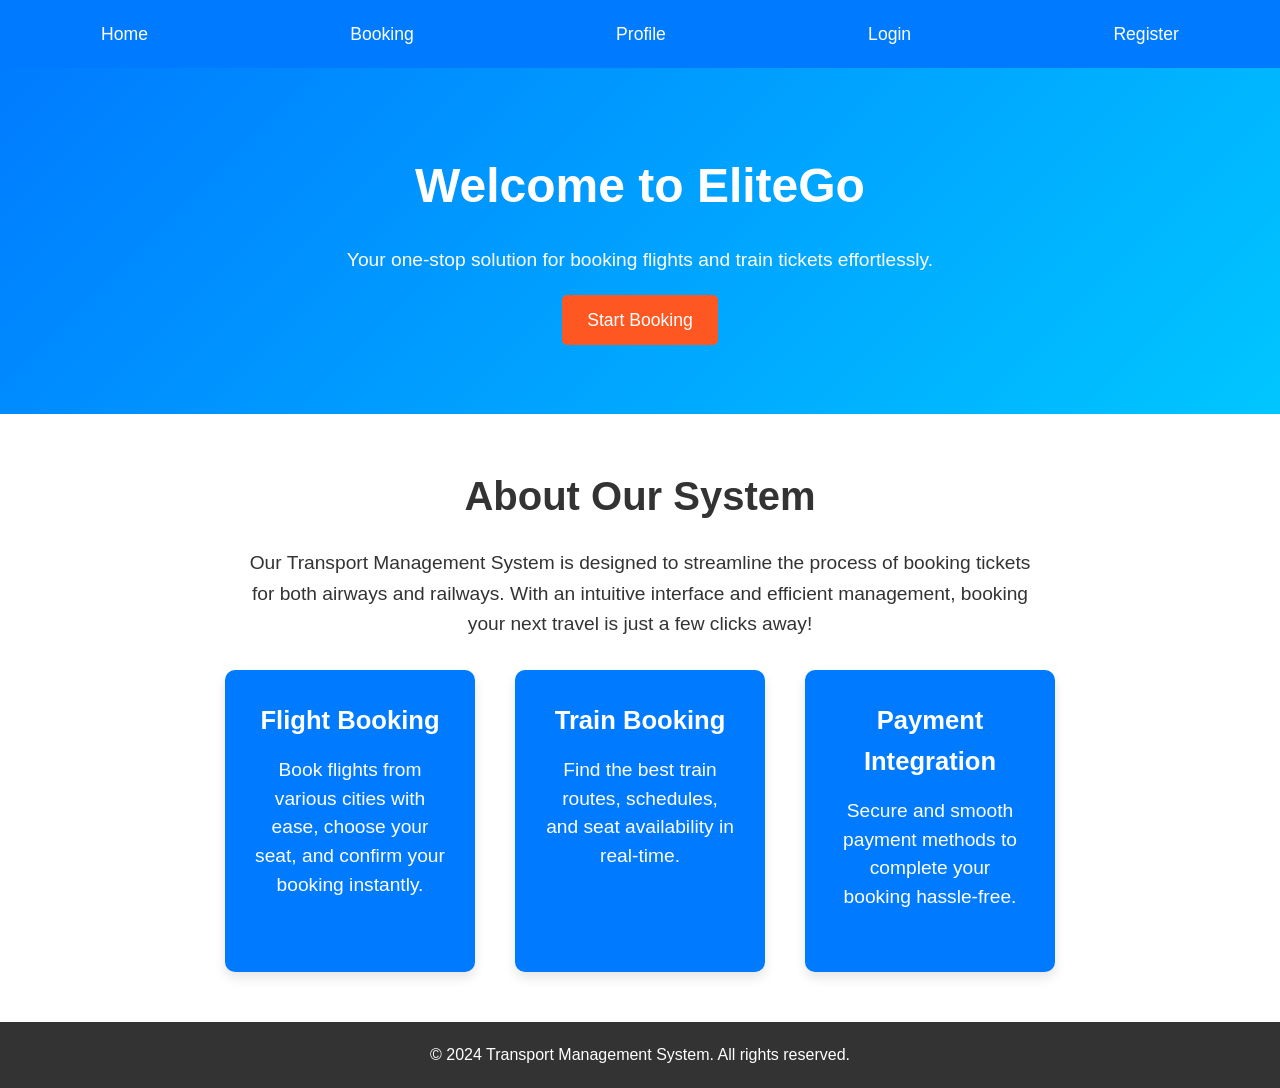
<file: transport_management_system/target/classes/templates/index.html>
<!DOCTYPE html>
<html lang="en">
<head>
    <meta charset="UTF-8">
    <meta name="viewport" content="width=device-width, initial-scale=1.0">
    <title>Transport Management System</title>
    <link rel="stylesheet" href="../static/css/style.css">
</head>
<body>

<!-- Navigation Bar -->
<nav>
    <div class="container">
        <ul class="navbar">
            <li><a href="index.html">Home</a></li>
            <li><a href="booking.html">Booking</a></li>
            <li><a href="profile.html">Profile</a></li>
            <li><a href="login.html" class="login-button">Login</a></li>
            <li><a href="registration.html" class="register-button">Register</a></li>
        </ul>
    </div>
</nav>

<!-- Header Section -->
<header>
    <div class="container">
        <h1 class="fade-in">Welcome to EliteGo</h1>
        <p class="slide-up">Your one-stop solution for booking flights and train tickets effortlessly.</p>
        <a href="booking.html" class="cta-button fade-in">Start Booking</a>
    </div>
</header>

<!-- About Section -->
<section id="about" class="fade-in">
    <div class="container">
        <h2>About Our System</h2>
        <p>Our Transport Management System is designed to streamline the process of booking tickets for both airways and railways. With an intuitive interface and efficient management, booking your next travel is just a few clicks away!</p>
        <div class="features">
            <div class="feature">
                <h3>Flight Booking</h3>
                <p>Book flights from various cities with ease, choose your seat, and confirm your booking instantly.</p>
            </div>
            <div class="feature">
                <h3>Train Booking</h3>
                <p>Find the best train routes, schedules, and seat availability in real-time.</p>
            </div>
            <div class="feature">
                <h3>Payment Integration</h3>
                <p>Secure and smooth payment methods to complete your booking hassle-free.</p>
            </div>
        </div>
    </div>
</section>

<!-- Footer Section -->
<footer>
    <p>&copy; 2024 Transport Management System. All rights reserved.</p>
</footer>
</body>
</html>
</file>
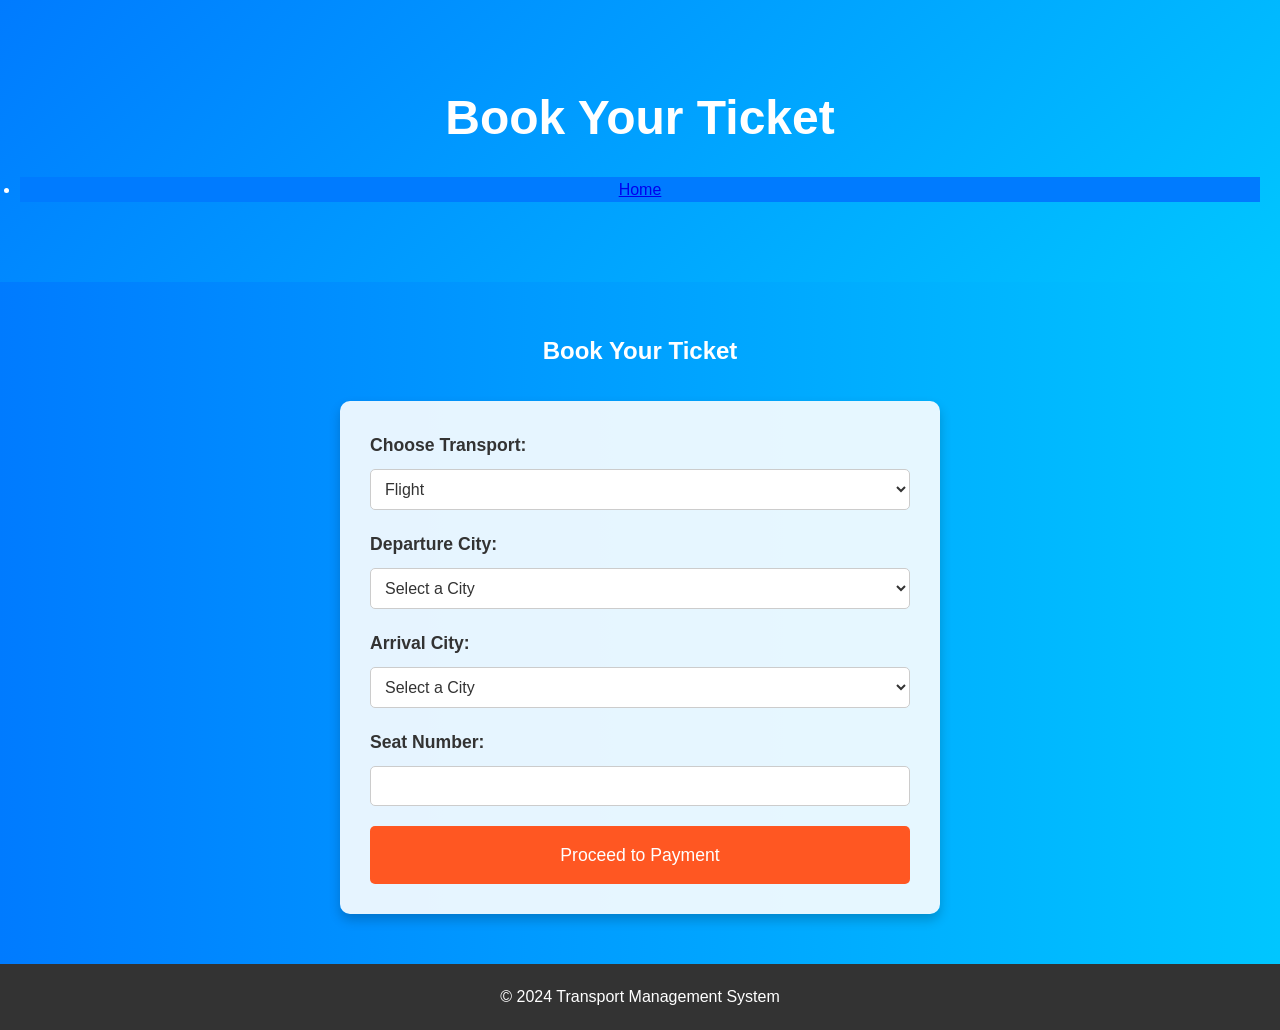
<file: transport_management_system/target/classes/templates/booking.html>
<!DOCTYPE html>
<html lang="en">
<head>
  <meta charset="UTF-8">
  <meta name="viewport" content="width=device-width, initial-scale=1.0">
  <title>Book Ticket - Transport Management System</title>
  <link rel="stylesheet" href="../static/css/style.css">
</head>
<body>
<header>
  <h1>Book Your Ticket</h1>
  <nav>
    <ul>
      <li><a href="index.html">Home</a></li>
    </ul>
  </nav>
</header>

<section class="booking">
  <h1>Book Your Ticket</h1>
  <form id="bookingForm">
    <label for="transport">Choose Transport:</label>
    <select id="transport" required>
      <option value="airline">Flight</option>
      <option value="train">Train</option>
    </select>

    <label for="departure">Departure City:</label>
    <select id="departure" required>
      <option value="">Select a City</option>
      <option value="Delhi">Delhi</option>
      <option value="Mumbai">Mumbai</option>
      <!-- More cities can be added here -->
    </select>

    <label for="arrival">Arrival City:</label>
    <select id="arrival" required>
      <option value="">Select a City</option>
      <option value="Delhi">Delhi</option>
      <option value="Mumbai">Mumbai</option>
      <!-- More cities can be added here -->
    </select>

    <label for="seat">Seat Number:</label>
    <input type="number" id="seat" required>

    <a href="payment.html" id="proceedToPaymentLink">Proceed to Payment</a>
  </form>
</section>

<footer>
  <p>&copy; 2024 Transport Management System</p>
</footer>

<script src="../static/js/script.js" defer></script>
</body>
</html>
</file>
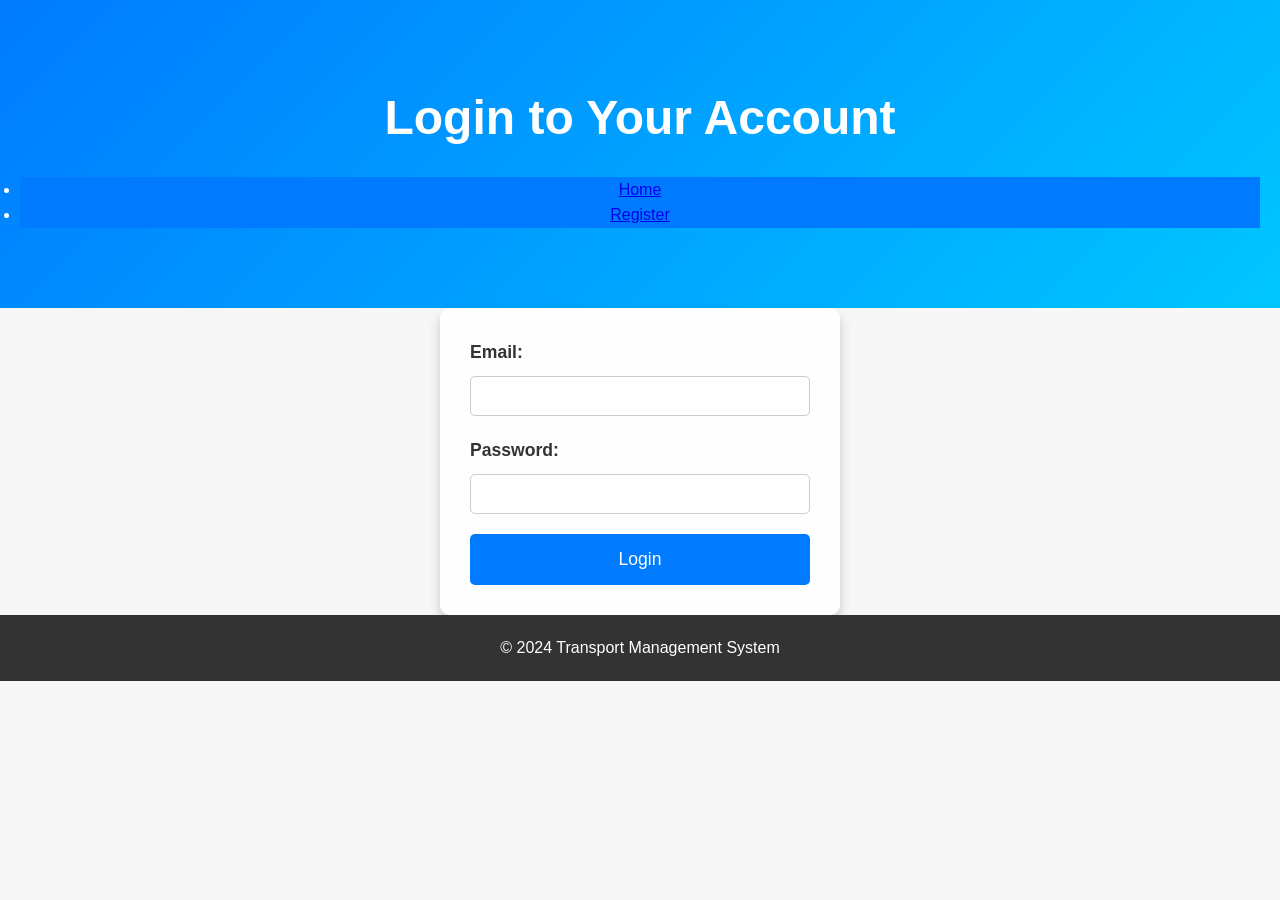
<file: transport_management_system/target/classes/templates/login.html>
<!DOCTYPE html>
<html lang="en">
<head>
    <meta charset="UTF-8">
    <meta name="viewport" content="width=device-width, initial-scale=1.0">
    <title>Login - Transport Management System</title>
    <link rel="stylesheet" href="../static/css/style.css">
</head>
<body>
<header>
    <h1>Login to Your Account</h1>
    <nav>
        <ul>
            <li><a href="index.html">Home</a></li>
            <li><a href="registration.html">Register</a></li>
        </ul>
    </nav>
</header>

<section class="login">
    <form id="loginForm">
        <label for="email">Email:</label>
        <input type="email" id="email" required>

        <label for="password">Password:</label>
        <input type="password" id="password" required>

        <button type="submit">Login</button>
    </form>
</section>

<footer>
    <p>&copy; 2024 Transport Management System</p>
</footer>
<script src="../static/js/script.js" defer></script>
</body>
</html>
</file>
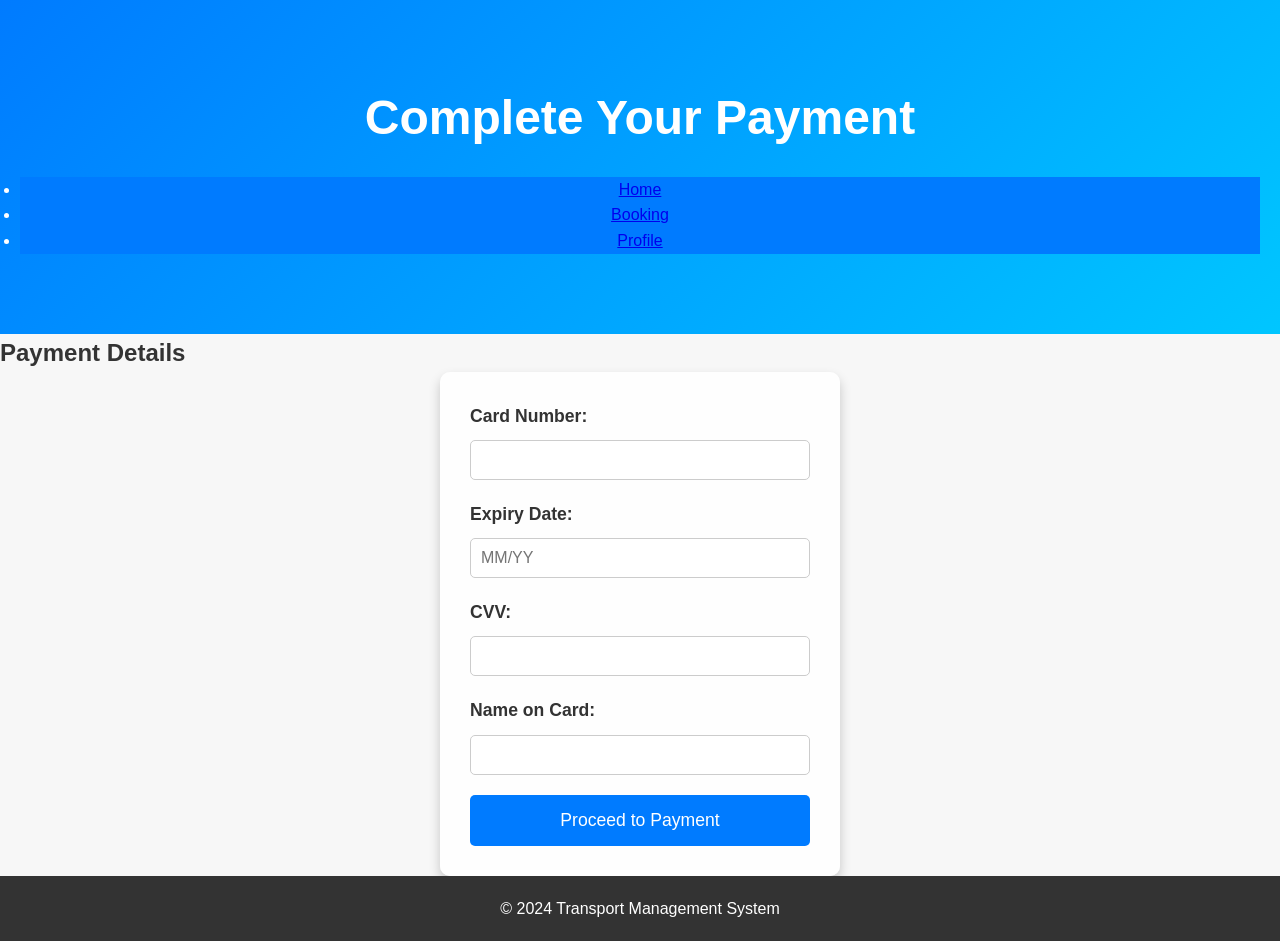
<file: transport_management_system/target/classes/templates/payment.html>
<!DOCTYPE html>
<html lang="en">
<head>
  <meta charset="UTF-8">
  <meta name="viewport" content="width=device-width, initial-scale=1.0">
  <title>Payment - Transport Management System</title>
  <link rel="stylesheet" href="../static/css/style.css">
</head>
<body>
<header>
  <h1>Complete Your Payment</h1>
  <nav>
    <ul>
      <li><a href="index.html">Home</a></li>
      <li><a href="booking.html">Booking</a></li>
      <li><a href="profile.html">Profile</a></li>
    </ul>
  </nav>
</header>

<section class="payment">
  <div class="container">
    <h2>Payment Details</h2>
    <form id="paymentForm">
      <label for="cardNumber">Card Number:</label>
      <input type="text" id="cardNumber" required>

      <label for="expiryDate">Expiry Date:</label>
      <input type="text" id="expiryDate" required placeholder="MM/YY">

      <label for="cvv">CVV:</label>
      <input type="text" id="cvv" required>

      <label for="nameOnCard">Name on Card:</label>
      <input type="text" id="nameOnCard" required>

      <button type="submit">Proceed to Payment</button>
    </form>
  </div>
</section>

<footer>
  <p>&copy; 2024 Transport Management System</p>
</footer>
<script src="../static/js/script.js" defer></script>
</body>
</html>
</file>
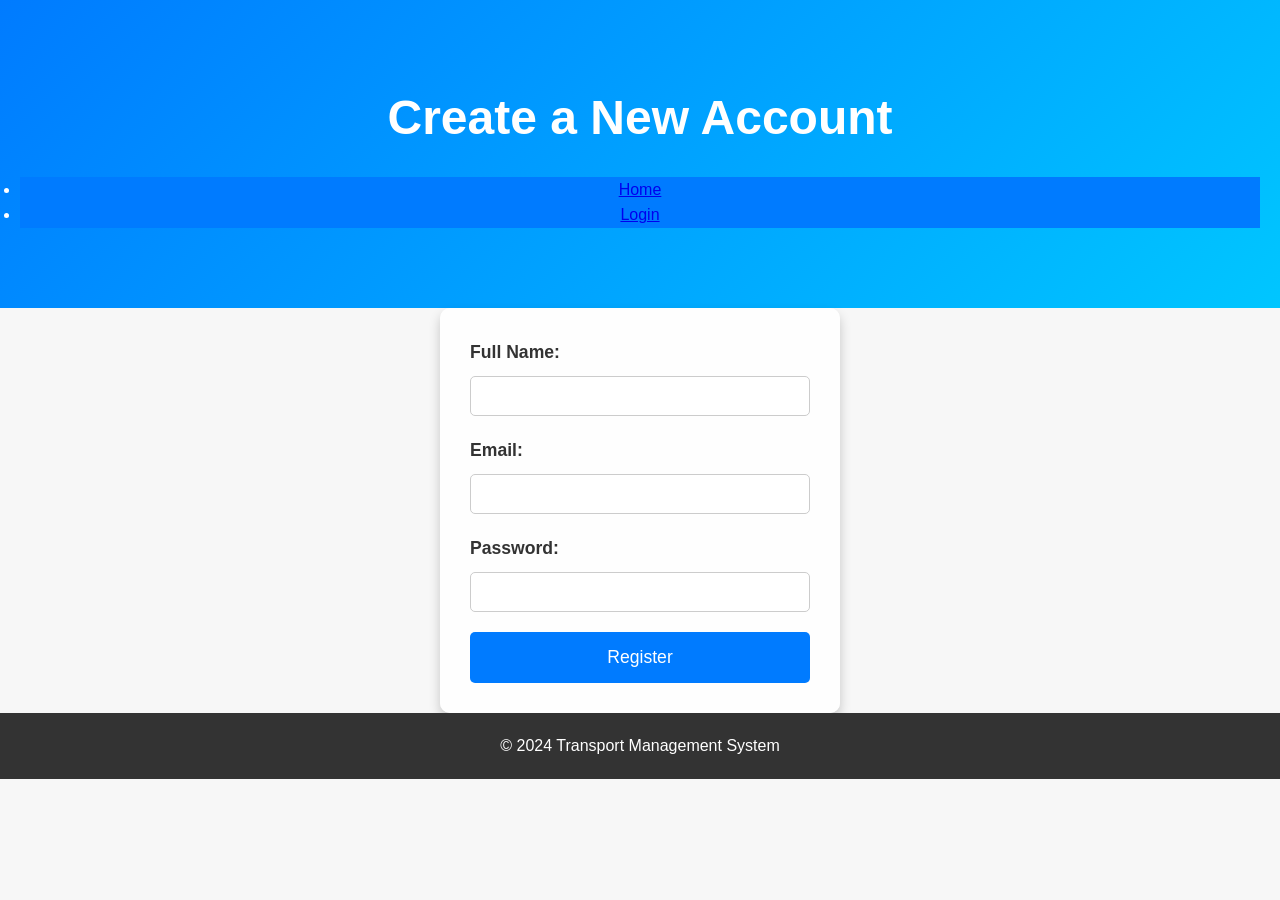
<file: transport_management_system/target/classes/templates/registration.html>
<!DOCTYPE html>
<html lang="en">
<head>
  <meta charset="UTF-8">
  <meta name="viewport" content="width=device-width, initial-scale=1.0">
  <title>Register - Transport Management System</title>
  <link rel="stylesheet" href="../static/css/style.css">
<body>
<header>
  <h1>Create a New Account</h1>
  <nav>
    <ul>
      <li><a href="index.html">Home</a></li>
      <li><a href="login.html">Login</a></li>
    </ul>
  </nav>
</header>

<section class="register">
  <form id="registerForm">
    <label for="name">Full Name:</label>
    <input type="text" id="name" required>

    <label for="email">Email:</label>
    <input type="email" id="email" required>

    <label for="password">Password:</label>
    <input type="password" id="password" required>

    <button type="submit">Register</button>
  </form>
</section>

<footer>
  <p>&copy; 2024 Transport Management System</p>
</footer>
<script src="../static/js/script.js" defer></script>
</body>
</html>
</file>
<file: transport_management_system/target/classes/static/css/style.css>
/* General Styles */
* {
    margin: 0;
    padding: 0;
    box-sizing: border-box;
}

body {
    font-family: 'Arial', sans-serif;
    background-color: #f7f7f7;
    line-height: 1.6;
    color: #333;
}

/* Navigation Bar */
nav {
    background-color: #007bff;
}

.navbar {
    list-style: none;
    display: flex;
    justify-content: space-around;
    padding: 10px 0;
}

.navbar li {
    padding: 10px 20px;
}

.navbar a {
    color: white;
    text-decoration: none;
    font-size: 1.1em;
    transition: color 0.3s ease;
}

.navbar a:hover {
    color: #e64a19;
}

/* Header Styles */
header {
    background: linear-gradient(135deg, #007bff, #00c6ff);
    color: white;
    text-align: center;
    padding: 80px 20px;
    animation: fadeIn 2s ease-out;
}

header h1 {
    font-size: 3em;
    margin-bottom: 20px;
    animation: slideInFromTop 1s ease-out;
}

header p {
    font-size: 1.2em;
    margin-bottom: 30px;
    animation: slideInFromTop 1.5s ease-out;
}

.cta-button {
    padding: 15px 25px;
    background-color: #ff5722;
    color: white;
    text-decoration: none;
    border-radius: 5px;
    font-size: 1.1em;
    transition: background-color 0.3s ease;
}

.cta-button:hover {
    background-color: #e64a19;
}

/* Profile Section */
#profile {
    background-color: #ffffff;
    padding: 50px 20px;
    text-align: center;
    animation: fadeInUp 2s ease-out;
}

#profile h2 {
    font-size: 2.5em;
    margin-bottom: 20px;
}

.profile-card {
    display: flex;
    flex-direction: column;
    align-items: center;
    background-color: #f7f7f7;
    padding: 30px;
    border-radius: 10px;
    box-shadow: 0 6px 12px rgba(0, 0, 0, 0.1);
    transition: transform 0.3s ease;
}

.profile-card:hover {
    transform: translateY(-10px);
}

.profile-avatar {
    width: 100px;
    height: 100px;
    border-radius: 50%;
    margin-bottom: 20px;
}

.profile-card h3 {
    font-size: 1.6em;
    margin-bottom: 10px;
}

.profile-card p {
    font-size: 1em;
    line-height: 1.5;
}

.edit-profile-button {
    padding: 10px 20px;
    background-color: #007bff;
    color: white;
    text-decoration: none;
    border-radius: 5px;
    transition: background-color 0.3s ease;
}

.edit-profile-button:hover {
    background-color: #e64a19;
}

/* About Section */
#about {
    background-color: #ffffff;
    padding: 50px 20px;
    text-align: center;
    animation: fadeInUp 2s ease-out;
}

#about h2 {
    font-size: 2.5em;
    margin-bottom: 20px;
}

#about p {
    font-size: 1.2em;
    max-width: 800px;
    margin: 0 auto 30px;
}

.features {
    display: flex;
    justify-content: center;
    gap: 40px;
    margin-top: 30px;
}

.feature {
    background-color: #007bff;
    color: white;
    padding: 30px;
    border-radius: 10px;
    width: 250px;
    text-align: center;
    box-shadow: 0 6px 12px rgba(0, 0, 0, 0.1);
    transition: transform 0.3s ease;
}

.feature:hover {
    transform: translateY(-10px);
}

.feature h3 {
    font-size: 1.6em;
    margin-bottom: 15px;
}

.feature p {
    font-size: 1em;
    line-height: 1.5;
}

/* Footer Section */
footer {
    background-color: #333;
    color: white;
    text-align: center;
    padding: 20px;
}

/* Animation Keyframes */
@keyframes fadeIn {
    0% {
        opacity: 0;
    }
    100% {
        opacity: 1;
    }
}

@keyframes fadeInUp {
    0% {
        opacity: 0;
        transform: translateY(50px);
    }
    100% {
        opacity: 1;
        transform: translateY(0);
    }
}

@keyframes slideInFromTop {
    0% {
        opacity: 0;
        transform: translateY(-50px);
    }
    100% {
        opacity: 1;
        transform: translateY(0);
    }
}

/* Responsive Design */
@media (max-width: 768px) {
    .features {
        flex-direction: column;
        gap: 20px;
    }

    .feature {
        width: 90%;
    }

    header h1 {
        font-size: 2.5em;
    }

    header p {
        font-size: 1em;
    }
}

/* Styles for Other Pages - Do Not Change */
form {
    background-color: rgba(255, 255, 255, 0.9);
    max-width: 400px;
    margin: 0 auto;
    padding: 30px;
    border-radius: 10px;
    box-shadow: 0 6px 12px rgba(0, 0, 0, 0.2);
    animation: zoomIn 1.5s ease-out;
}

form label {
    font-weight: bold;
    margin-bottom: 10px;
    display: block;
    color: #333;
    font-size: 1.1em;
}

form input {
    width: 100%;
    padding: 10px;
    margin-bottom: 20px;
    border-radius: 5px;
    border: 1px solid #ccc;
    font-size: 1em;
    background-color: #fff;
    color: #333;
}

form input:focus {
    outline: none;
    border-color: #007bff;
}

form button {
    width: 100%;
    padding: 15px;
    background-color: #007bff;
    color: white;
    border-radius: 5px;
    font-size: 1.1em;
    border: none;
    cursor: pointer;
    transition: background-color 0.3s ease;
}

form button:hover {
    background-color: #0056b3;
}

form a {
    display: inline-block;
    width: 100%;
    text-align: center;
    padding: 15px;
    background-color: #ff5722;
    color: white;
    text-decoration: none;
    border-radius: 5px;
    font-size: 1.1em;
    transition: background-color 0.3s ease, transform 0.3s ease;
}

form a:hover {
    background-color: #e64a19;
    transform: translateY(-3px);
}

.payment-form {
    background-color: rgba(255, 255, 255, 0.9);
    max-width: 600px;
    margin: 0 auto;
    padding: 30px;
    border-radius: 10px;
    box-shadow: 0 6px 12px rgba(0, 0, 0, 0.2);
    animation: zoomIn 1.5s ease-out;
}

.payment-form label {
    font-weight: bold;
    margin-bottom: 10px;
    display: block;
    color: #333;
}

.payment-form input {
    width: 100%;
    padding: 10px;
    margin-bottom: 20px;
    border-radius: 5px;
    border: 1px solid #ccc;
    font-size: 1em;
    background-color: #fff;
    color: #333;
}

.payment-form button {
    width: 100%;
    padding: 15px;
    background-color: #007bff;
    color: white;
    border-radius: 5px;
    font-size: 1.1em;
    border: none;
    cursor: pointer;
    transition: background-color 0.3s ease;
}

.payment-form button:hover {
    background-color: #0056b3;
}

.booking {
    background: linear-gradient(to right, #007bff, #00c6ff);
    color: white;
    padding: 50px 20px;
    animation: fadeInUp 2s ease-out;
}

.booking h1 {
    text-align: center;
    margin-bottom: 30px;
    animation: slideInFromTop 1.5s ease-out;
}

#bookingForm {
    max-width: 600px;
    margin: 0 auto;
    background-color: rgba(255, 255, 255, 0.9);
    border-radius: 10px;
    padding: 30px;
    box-shadow: 0 6px 12px rgba(0, 0, 0, 0.2);
    animation: zoomIn 1.5s ease-out;
}

#bookingForm label {
    font-weight: bold;
    margin-bottom: 10px;
    display: block;
    color: #333;
    font-size: 1.1em;
}

#bookingForm select, #bookingForm input {
    width: 100%;
    padding: 10px;
    margin-bottom: 20px;
    border-radius: 5px;
    border: 1px solid #ccc;
    font-size: 1em;
    background-color: #fff;
    color: #333;
}

#bookingForm select:focus, #bookingForm input:focus {
    outline: none;
    border-color: #007bff;
}

#bookingForm a {
    display: inline-block;
    width: 100%;
    text-align: center;
    padding: 15px;
    background-color: #ff5722;
    color: white;
    text-decoration: none;
    border-radius: 5px;
    font-size: 1.1em;
    transition: background-color 0.3s ease, transform 0.3s ease;
}

#bookingForm a:hover {
    background-color: #e64a19;
    transform: translateY(-3px);
}

#bookNowButton {
    display: inline-block;
    width: auto;
    padding: 8px 20px;
    background-color: #007bff;
    color: white;
    text-decoration: none;
    border-radius: 5px;
    font-size: 0.9em;
    border: none;
    cursor: pointer;
    transition: background-color 0.3s ease, transform 0.3s ease;
}

#bookNowButton:hover {
    background-color: #0056b3;
    transform: translateY(-2px);
}

/* Profile Section */
#profile {
    background-color: #ffffff;
    padding: 50px 20px;
    text-align: center;
    animation: fadeInUp 2s ease-out;
}

#profile h2 {
    font-size: 2.5em;
    margin-bottom: 20px;
    animation: slideInFromTop 1s ease-out;
}

.profile-card {
    display: flex;
    flex-direction: column;
    align-items: center;
    background-color: #f7f7f7;
    padding: 30px;
    border-radius: 10px;
    box-shadow: 0 6px 12px rgba(0, 0, 0, 0.1);
    transition: transform 0.3s ease, box-shadow 0.3s ease;
    opacity: 0; /* Start hidden */
    animation: fadeIn 1s forwards; /* Fade-in effect */
}

.profile-card:hover {
    transform: translateY(-10px);
    box-shadow: 0 12px 24px rgba(0, 0, 0, 0.15); /* Enhance hover effect */
}

.profile-avatar {
    width: 100px;
    height: 100px;
    border-radius: 50%;
    margin-bottom: 20px;
}

.profile-card h3 {
    font-size: 1.6em;
    margin-bottom: 10px;
}

.profile-card p {
    font-size: 1em;
    line-height: 1.5;
}

/* Edit Profile Button */
.edit-profile-button {
    padding: 10px 20px;
    background-color: #007bff;
    color: white;
    text-decoration: none;
    border-radius: 5px;
    transition: background-color 0.3s ease;
}

.edit-profile-button:hover {
    background-color: #e64a19;
}

/* Animation Keyframes */
@keyframes fadeIn {
    0% {
        opacity: 0;
    }
    100% {
        opacity: 1;
    }
}

@keyframes slideInFromTop {
    0% {
        opacity: 0;
        transform: translateY(-50px);
    }
    100% {
        opacity: 1;
        transform: translateY(0);
    }
}

@keyframes fadeInUp {
    0% {
        opacity: 0;
        transform: translateY(50px);
    }
    100% {
        opacity: 1;
        transform: translateY(0);
    }
}
</file>
